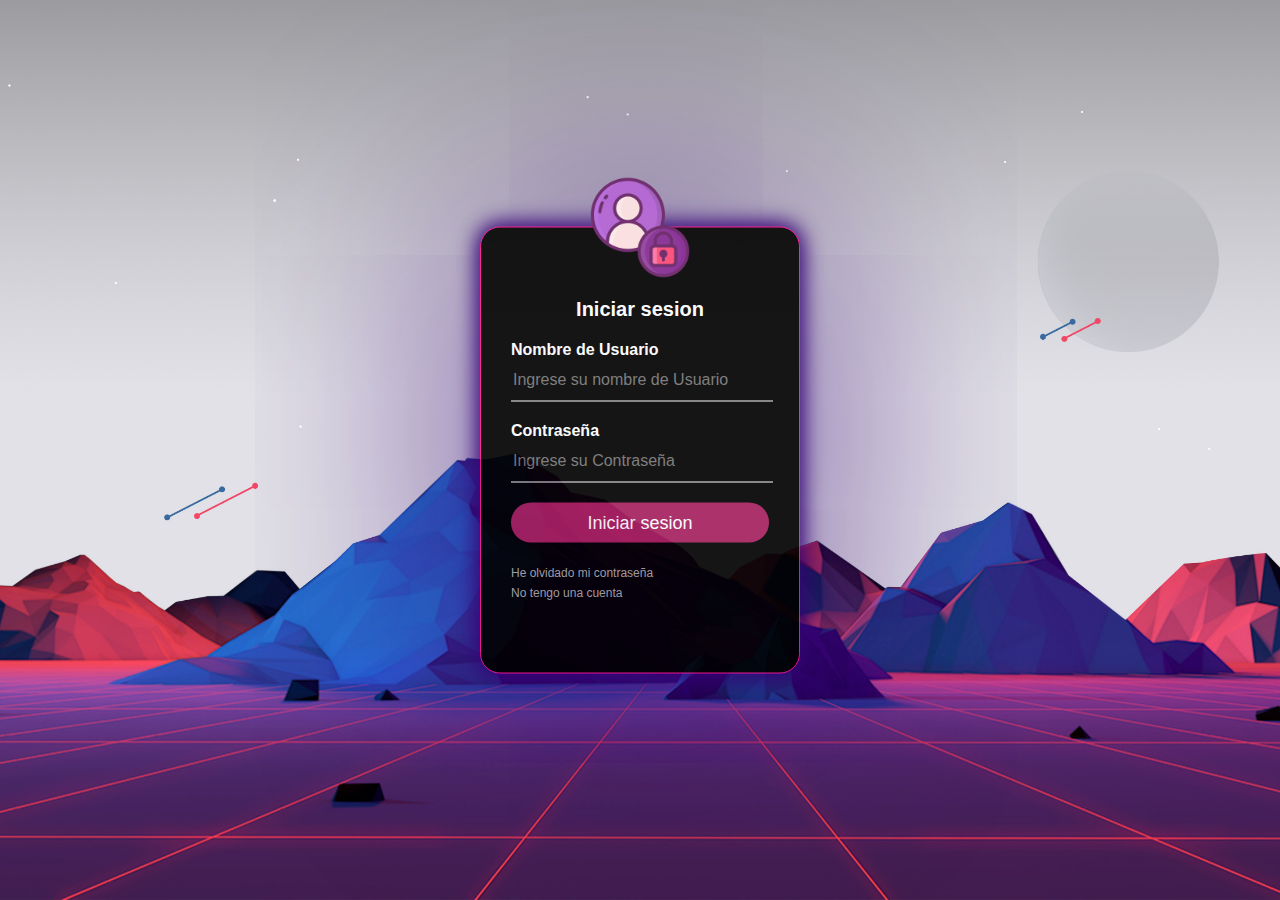
<file: index.html>
<!DOCTYPE html>
<html>
<head>
	<meta charset="utf-8">
	<meta name="viewport" content="width=device-width, initial-scale=1">
	<title>LOGIN</title>
	<link rel="shortcut icon" href="img/icono.ico">
	<link rel="stylesheet" type="text/css" href="css/style.css">
</head>
<body>

	<div class="login-box">
		<img class="avatar" src="img/login.png" alt="Logo de FG">
		<h1>Iniciar sesion</h1>
		<form action="principal.html">
			<label for="username">Nombre de Usuario</label>
			<input type="text" placeholder="Ingrese su nombre de Usuario" required/>

			<label for="password">Contraseña</label>
			<input type="password" placeholder="Ingrese su Contraseña" required/>

			<input type="submit" value="Iniciar sesion" >

			<a href="recover_password.html">He olvidado mi contraseña</a><br>
			<a href="new_user.html">No tengo una cuenta</a>
		</form>
	</div>

</body>
</html>
</file>
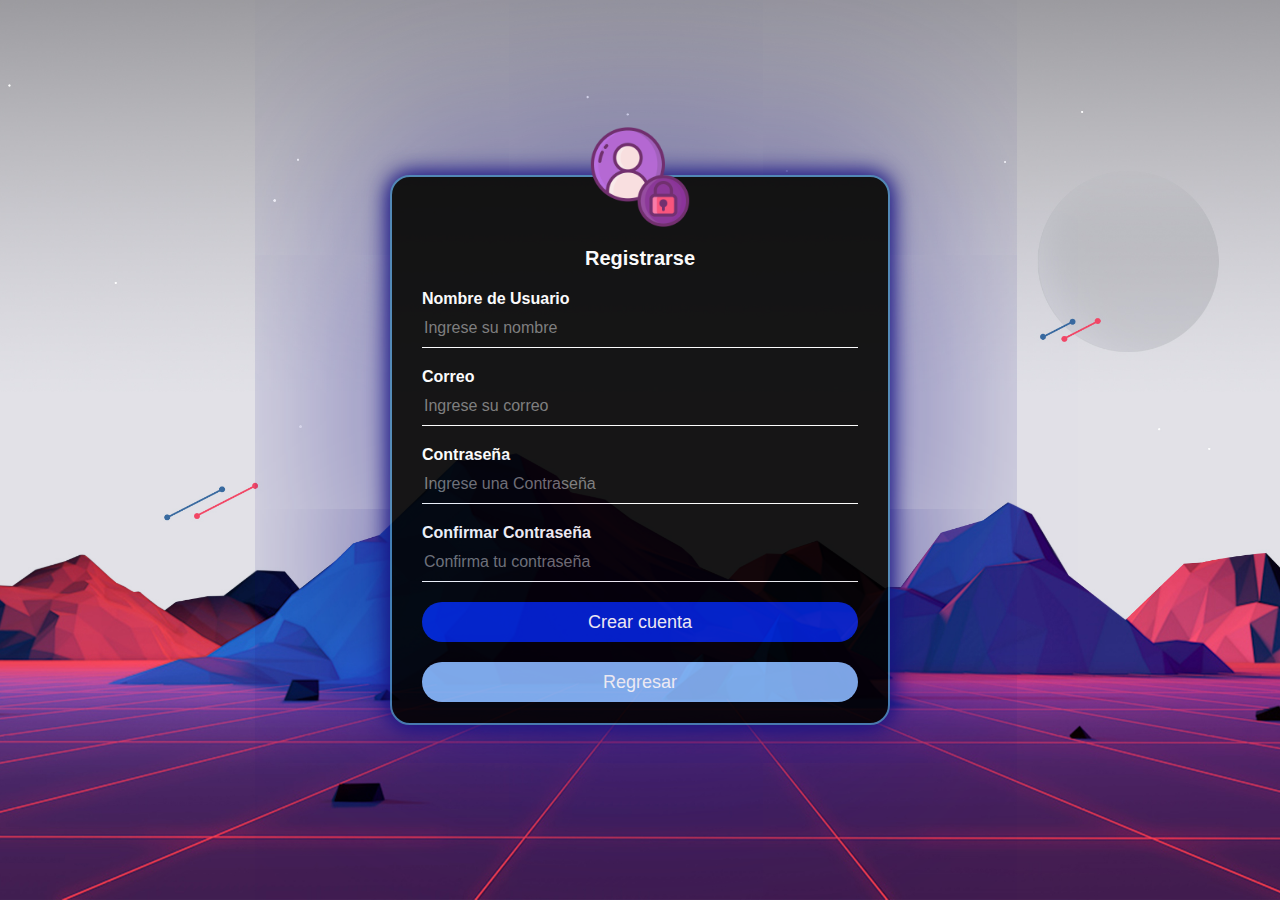
<file: new_user.html>
<html>
<head>
	<meta charset="utf-8">
	<meta name="viewport" content="width=device-width, initial-scale=1">
	<title>Registrarse</title>
	<link rel="shortcut icon" href="img/icono.ico">
	<link rel="stylesheet" type="text/css" href="css/style_n.css">
</head>
<body>

	<div class="new_user-box">
		<img class="avatar" src="img/login.png" alt="Logo de FG">
		<h1>Registrarse</h1>
		<form action="index.html">
			<label for="username">Nombre de Usuario</label>
			<input type="text" placeholder="Ingrese su nombre" required/>

			<label for="username">Correo</label>
			<input type="text" placeholder="Ingrese su correo" required/>

			<label for="password">Contraseña</label>
			<input type="password" placeholder="Ingrese una Contraseña" required/>


			<label for="password">Confirmar Contraseña</label>
			<input type="password" placeholder="Confirma tu contraseña" required/>



			<input type="submit" value="Crear cuenta" >


			<a href="index.html"> 
				<input type="button" value="Regresar" >
			</a>

			
			
		</form>
	</div>

</body>
</html>
</file>
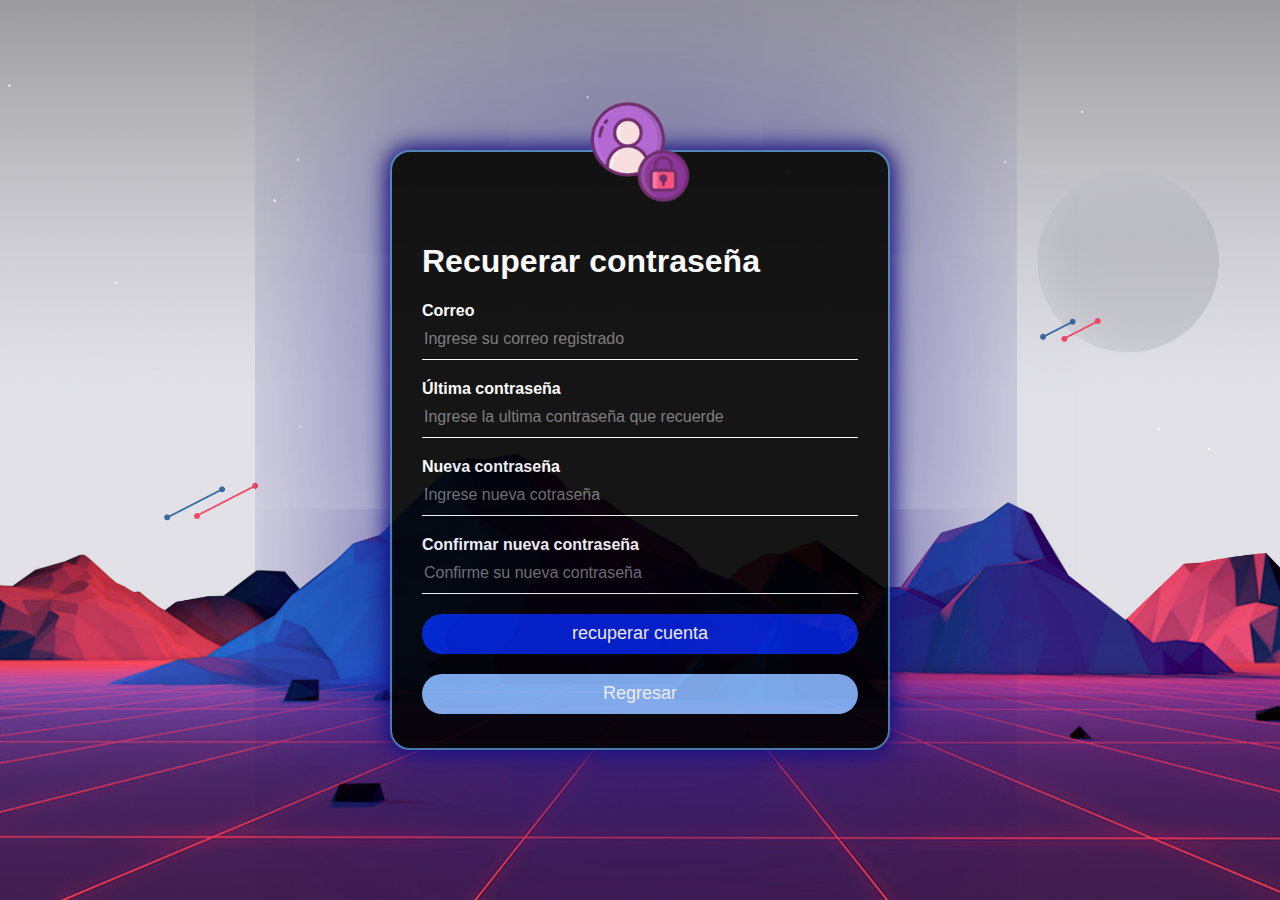
<file: recover_password.html>
<html>
<head>
	<meta charset="utf-8">
	<meta name="viewport" content="width=device-width, initial-scale=1">
	<title>Registrarse</title>
	<link rel="shortcut icon" href="img/icono.ico">
	<link rel="stylesheet" type="text/css" href="css/password.css">
</head>
<body>

	<div class="password-box">
		<img class="avatar" src="img/login.png" alt="Logo de FG">
		<h1>Recuperar contraseña </h1>
		<form action="index.html">
			<label for="username">Correo</label>
			<input type="text" placeholder="Ingrese su correo registrado" required/>

			<label for="username">Última contraseña</label>
			<input type="text" placeholder="Ingrese la ultima contraseña que recuerde" required/>


			<label for="username">Nueva contraseña</label>
			<input type="text" placeholder="Ingrese nueva cotraseña" required/>

			<label for="username">Confirmar nueva contraseña</label>
			<input type="text" placeholder="Confirme su nueva contraseña" required/>



			<input type="submit" value="recuperar cuenta" >


			<a href="index.html"> 
				<input type="button" value="Regresar" >
			</a>

			
			
		</form>
	</div>

</body>
</html>
</file>
<file: css/style.css>
body {
	margin: 0;
	padding: 0;
	background: url(../img/fondo.jpg) no-repeat center top;
	background-size: cover;
	font-family: sans-serif;
	height: 100vh;
}

.login-box{
	border-radius: 20px;
	width: 320px;
	height: 420;
	background: #000;
	opacity:90%;
	color: #fff;
	top: 50%;
	left: 50%;
	position: absolute;
	transform: translate(-50%, -50%);
	box-sizing: border-box;
	padding: 70px 30px;
	box-shadow: 0 0 240px #360576, 0 0 20px #360576, 0 0 24px #360576;


  border: 1px solid deeppink;
}

.login-box .avatar{
	width: 100px;
	height: 100px;
	position: absolute;
	top: -50px;
	left: calc(50% - 50px);
}

.login-box h1 {
	margin: 0;
	padding: 0 0 20px;
	text-align: center;
	font-size: 20px;
}

.login-box label{
	margin: 0;
	padding: 0;
	font-weight: bold;
	display: block;
}

.login-box input{
	width: 100%;
	margin-bottom: 20px;
}

.login-box input[type = "text"],
.login-box input[type = "password"]{
	border: none;
	border-bottom: 1px solid #fff;
	background: transparent;
	outline: none;
	height: 40px;
	color: #fff;
	font-size: 16px;
}

.login-box input[type = "submit"]{
	border: none;
	outline: none;
	height: 40px;
	background: #a7205e;
	color: #fff;
	font-size: 18px;
	border-radius: 20px;
}

.login-box a {
	text-decoration: none;
	font-size: 12px;
	line-height: 20px;
	color: darkgray;
}

.login-box a:hover {
		color: #fff;
}
</file>
<file: css/style_n.css>
body {
	margin: 0;
	padding: 0;
	background: url(../img/fondo.jpg) no-repeat center top;
	background-size: cover;
	font-family: sans-serif;
	height: 100vh;
}

.new_user-box{
	border-radius: 20px;
	width: 500px;
	height: 550;
	background: #000;
	opacity:90%;
	color: #fff;
	top: 50%;
	left: 50%;
	position: absolute;
	transform: translate(-50%, -50%);
	box-sizing: border-box;
	padding: 70px 30px;
	box-shadow: 0 0 240px #171283, 0 0 20px #171283, 0 0 24px #171283;


  border: 2px solid steelblue;
}

.new_user-box .avatar{
	width: 100px;
	height: 100px;
	position: absolute;
	top: -50px;
	left: calc(50% - 50px);
}

.new_user-box h1 {
	margin: 0;
	padding: 0 0 20px;
	text-align: center;
	font-size: 20px;
}

.new_user-box label{
	margin: 0;
	padding: 0;
	font-weight: bold;
	display: block;
}

.new_user-box input{
	width: 100%;
	margin-bottom: 20px;
}

.new_user-box input[type = "text"],
.new_user-box input[type = "password"]{
	border: none;
	border-bottom: 1px solid #fff;
	background: transparent;
	outline: none;
	height: 40px;
	color: #fff;
	font-size: 16px;
}

.new_user-box input[type = "submit"]{
	border: none;
	outline: none;
	height: 40px;
	background: #0023d1;
	color: #fff;
	font-size: 18px;
	border-radius: 20px;
}


.new_user-box input[type = "button"]{
	border: none;
	outline: none;
	height: 40px;
	background: #86b6f4;
	color: #fff;
	font-size: 18px;
	border-radius: 20px;
}


.new_user-box a {
	text-decoration: none;
	font-size: 12px;
	line-height: 20px;
	color: darkgray;
}

.new_user-box a:hover {
		color: #fff;
}
</file>
<file: css/password.css>
body {
	margin: 0;
	padding: 0;
	background: url(../img/fondo.jpg) no-repeat center top;
	background-size: cover;
	font-family: sans-serif;
	height: 100vh;
}

.password-box{
	border-radius: 20px;
	width: 500px;
	height: 600;
	background: #000;
	opacity:90%;
	color: #fff;
	top: 50%;
	left: 50%;
	position: absolute;
	transform: translate(-50%, -50%);
	box-sizing: border-box;
	padding: 70px 30px;
	box-shadow: 0 0 240px #171283, 0 0 20px #171283, 0 0 24px #171283;


  border: 2px solid steelblue;
}

.password-box .avatar{
	width: 100px;
	height: 100px;
	position: absolute;
	top: -50px;
	left: calc(50% - 50px);
}

.password-boxh1 {
	margin: 0;
	padding: 0 0 20px;
	text-align: center;
	font-size: 20px;
}

.password-box label{
	margin: 0;
	padding: 0;
	font-weight: bold;
	display: block;
}

.password-box input{
	width: 100%;
	margin-bottom: 20px;
}

.password-box input[type = "text"],
.password-box input[type = "password"]{
	border: none;
	border-bottom: 1px solid #fff;
	background: transparent;
	outline: none;
	height: 40px;
	color: #fff;
	font-size: 16px;
}

.password-box input[type = "submit"]{
	border: none;
	outline: none;
	height: 40px;
	background: #0023d1;
	color: #fff;
	font-size: 18px;
	border-radius: 20px;
}


.password-box input[type = "button"]{
	border: none;
	outline: none;
	height: 40px;
	background: #86b6f4;
	color: #fff;
	font-size: 18px;
	border-radius: 20px;
}


.password-box a {
	text-decoration: none;
	font-size: 12px;
	line-height: 20px;
	color: darkgray;
}

.password-box a:hover {
		color: #fff;
}
</file>
